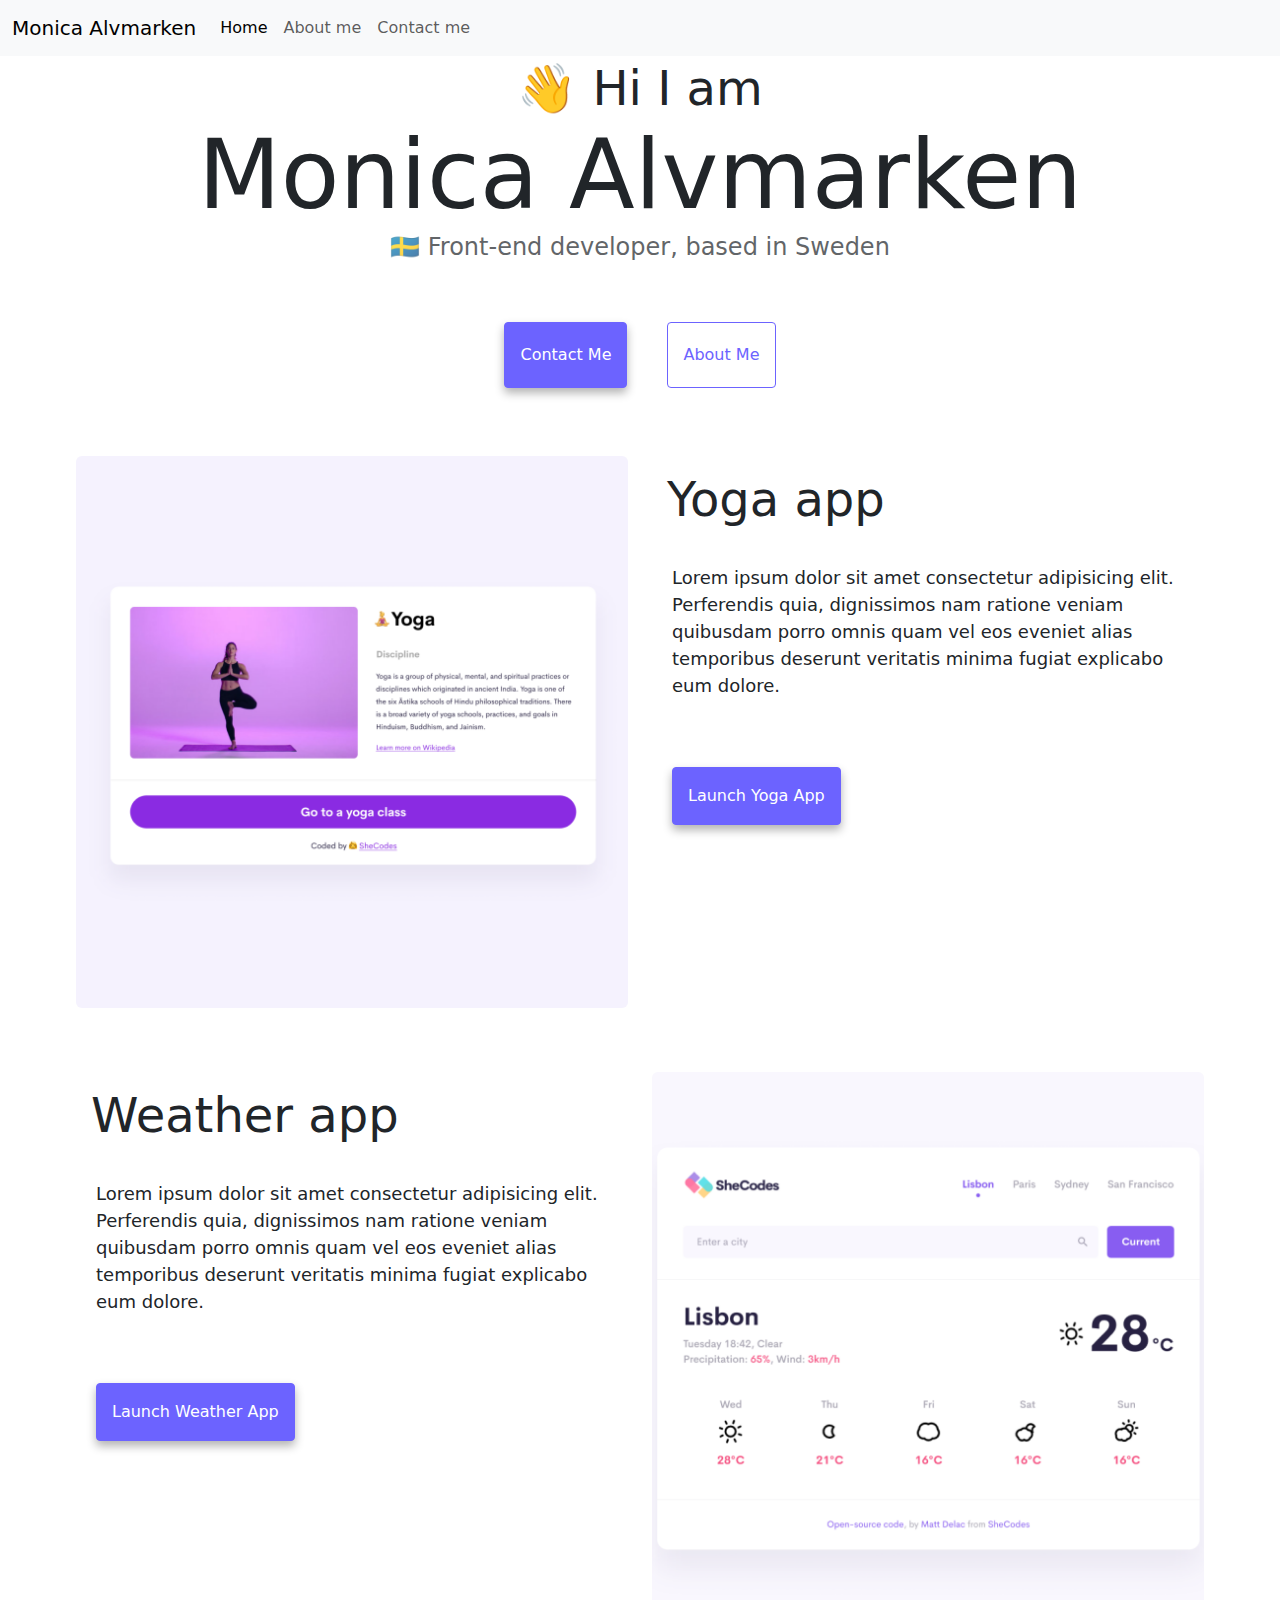
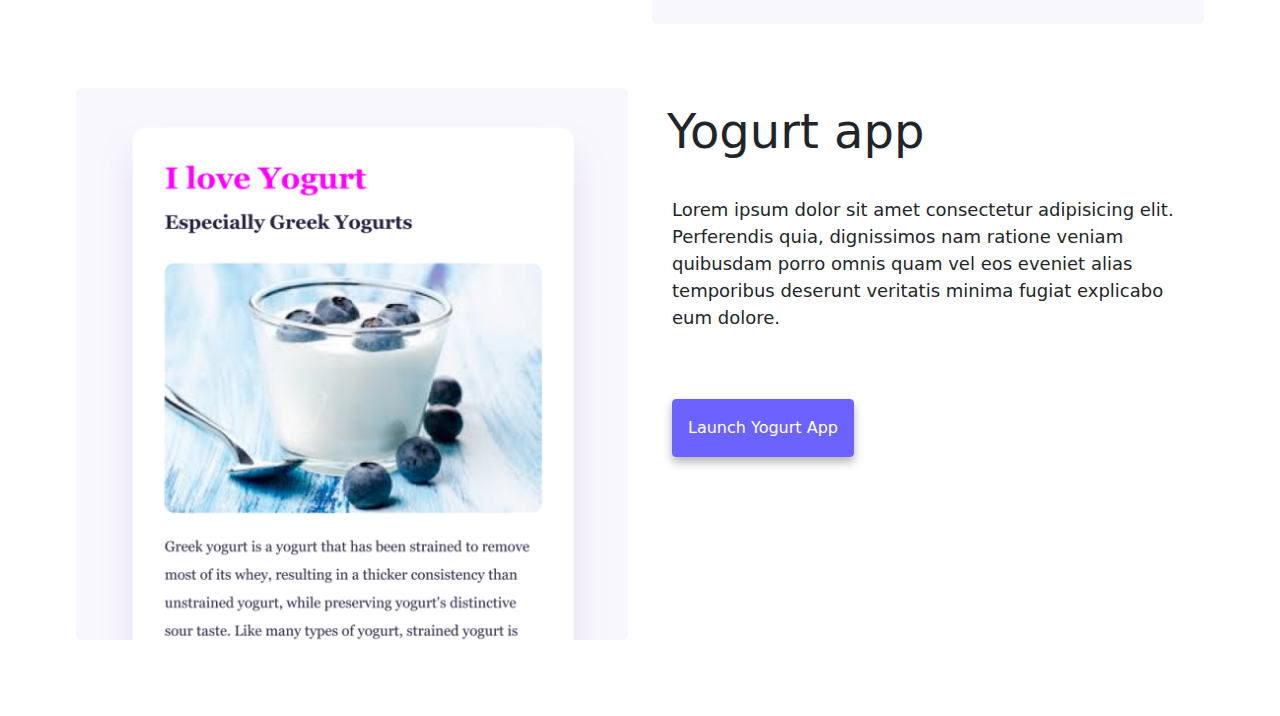
<file: index.html>
<!DOCTYPE html>
<html lang="en">
  <head>
    <meta charset="UTF-8" />
    <meta http-equiv="X-UA-Compatible" content="IE=edge" />
    <meta name="viewport" content="width=device-width, initial-scale=1.0" />
    <meta name="description" content="The portfolio page of Monica Alvmarken, a frontend developer from Falun, Sweden.">
    <title>Portfolio page for Frontend developer Monica Alvmarken</title>
    <link
      href="https://cdn.jsdelivr.net/npm/bootstrap@5.3.3/dist/css/bootstrap.min.css"
      rel="stylesheet"
      integrity="sha384-QWTKZyjpPEjISv5WaRU9OFeRpok6YctnYmDr5pNlyT2bRjXh0JMhjY6hW+ALEwIH"
      crossorigin="anonymous"
    />
    <link rel="stylesheet" href="/css/style.css" />
    <script
      src="https://cdn.jsdelivr.net/npm/bootstrap@5.3.3/dist/js/bootstrap.bundle.min.js"
      integrity="sha384-YvpcrYf0tY3lHB60NNkmXc5s9fDVZLESaAA55NDzOxhy9GkcIdslK1eN7N6jIeHz"
      crossorigin="anonymous"
    ></script>
  </head>
  <body>
    <nav class="navbar fixed-top navbar-expand-lg bg-body-tertiary">
      <div class="container-fluid">
        <a class="navbar-brand" href="/" title="Back to the portfolio start page">Monica Alvmarken</a>
        <button
          class="navbar-toggler"
          type="button"
          data-bs-toggle="collapse"
          data-bs-target="#navbarNav"
          aria-controls="navbarNav"
          aria-expanded="false"
          aria-label="Toggle navigation"
        >
          <span class="navbar-toggler-icon"></span>
        </button>
        <div class="collapse navbar-collapse" id="navbarNav">
          <ul class="navbar-nav">
            <li class="nav-item">
              <a class="nav-link active" aria-current="page" href="/" title="Back to the portfolio start page"
                >Home</a
              >
            </li>
            <li class="nav-item">
              <a class="nav-link" href="/about.html" title="Click here to learn more about me">About me</a>
            </li>
            <li class="nav-item">
              <a class="nav-link" href="/about.html#contact" title="Click here to get to my contact link">Contact me</a>
            </li>
          </ul>
        </div>
      </div>
    </nav>
    <h2>👋 Hi I am</h2>
    <h1>Monica Alvmarken</h1>
    <h3>🇸🇪 Front-end developer, based in Sweden</h3>
    <div class="navigation-links">
      <a href="/about.html#contact" class="contact-link" title="Click here to get to my contact link">Contact me</a>
      <a href="/about.html" class="about-link" title="Click here to learn more about me">About me</a>
    </div>
    <div class="container-fluid">
      <div class="row mt-5 mb-5">
        <div class="col-sm-6 mb-3">
          <img src="/images/yoga.png" class="img-fluid rounded d-none d-sm-block" alt="Image of my Yoga App" />
        </div>
        <div class="col-sm-6 mb-3">
          <h2 class="mb-3 column-header">Yoga app</h2>
          <p>
            Lorem ipsum dolor sit amet consectetur adipisicing elit. Perferendis
            quia, dignissimos nam ratione veniam quibusdam porro omnis quam vel
            eos eveniet alias temporibus deserunt veritatis minima fugiat
            explicabo eum dolore.
            <br />
          </p>
          <div class="navigation-links column-button">
            <a href="#" class="btn contact-link mt-2 pt-3 pb-3" title="Click here to launch Yoga app">Launch Yoga app</a>
          </div>
        </div>
      </div>
      <div class="row mt-5 mb-3">
        <div class="col-sm-6 mb-3">
          <h2 class="mb-3 column-header">Weather app</h2>
          <p>
            Lorem ipsum dolor sit amet consectetur adipisicing elit. Perferendis
            quia, dignissimos nam ratione veniam quibusdam porro omnis quam vel
            eos eveniet alias temporibus deserunt veritatis minima fugiat
            explicabo eum dolore.
            <br />
          </p>
          <div class="navigation-links column-button">
            <a href="#" class="btn contact-link mt-2 pt-3 pb-3" title="Click here to launch my Weather app"
              >Launch Weather app</a
            >
          </div>
        </div>
        <div class="col-sm-6 mb-3">
          <img
            src="/images/weather.png"
            class="img-fluid rounded d-none d-sm-block"
            alt="Image of my Weather App"
          />
        </div>
      </div>
      <div class="row mt-5 mb-3">
        <div class="col-sm-6 mb-3">
          <img
            src="/images/yogurt.png"
            class="img-fluid rounded d-none d-sm-block"
            alt="Image of my Yoghurt App"
          />
        </div>
        <div class="col-sm-6 mb-3">
          <h2 class="mb-3 column-header">Yogurt app</h2>
          <p>
            Lorem ipsum dolor sit amet consectetur adipisicing elit. Perferendis
            quia, dignissimos nam ratione veniam quibusdam porro omnis quam vel
            eos eveniet alias temporibus deserunt veritatis minima fugiat
            explicabo eum dolore.
            <br />
          </p>
          <div class="navigation-links column-button">
            <a href="#" class="btn contact-link mt-2 pt-3 pb-3" title="Click here to launch my Yogurt app"
              >Launch Yogurt app</a
            >
          </div>
        </div>
      </div>
    </div>
  </body>
</html>
</file>
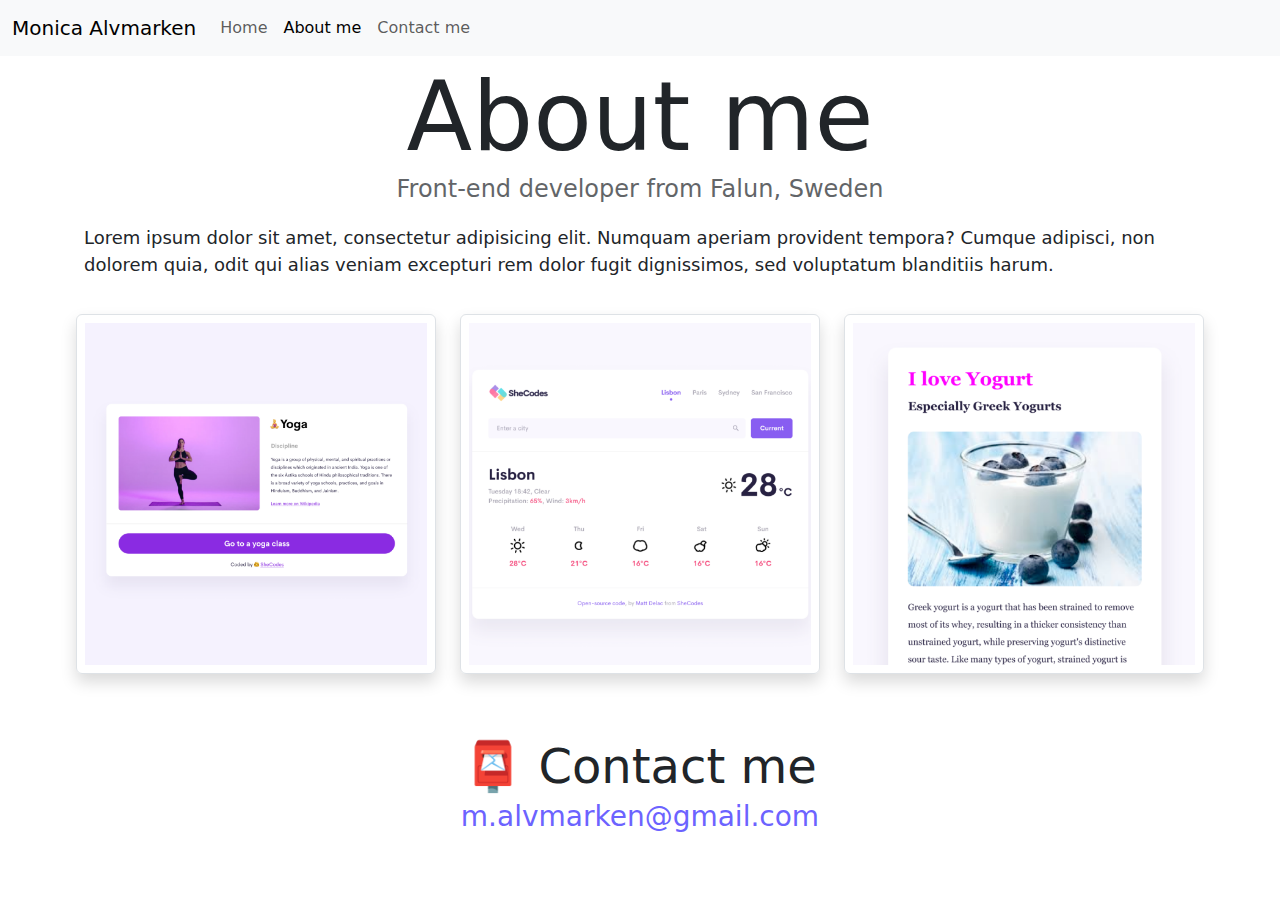
<file: about.html>
<!DOCTYPE html>
<html lang="en">
  <head>
    <meta charset="UTF-8" />
    <meta http-equiv="X-UA-Compatible" content="IE=edge" />
    <meta name="viewport" content="width=device-width, initial-scale=1.0" />
    <meta name="description" content="The portfolio page of Monica Alvmarken, a frontend developer from Falun, Sweden.">
    <link
      href="https://cdn.jsdelivr.net/npm/bootstrap@5.3.3/dist/css/bootstrap.min.css"
      rel="stylesheet"
      integrity="sha384-QWTKZyjpPEjISv5WaRU9OFeRpok6YctnYmDr5pNlyT2bRjXh0JMhjY6hW+ALEwIH"
      crossorigin="anonymous"
    />
    <link rel="stylesheet" href="/css/style.css" />
    <script
      src="https://cdn.jsdelivr.net/npm/bootstrap@5.3.3/dist/js/bootstrap.bundle.min.js"
      integrity="sha384-YvpcrYf0tY3lHB60NNkmXc5s9fDVZLESaAA55NDzOxhy9GkcIdslK1eN7N6jIeHz"
      crossorigin="anonymous"
    ></script>
    <title>More information about Frontend developer Monica Alvmarken</title>
  </head>
  <body>
    <nav class="navbar fixed-top navbar-expand-lg bg-body-tertiary">
      <div class="container-fluid">
        <a class="navbar-brand" href="/" title="Click here to go to the portfolio start page">Monica Alvmarken</a>
        <button
          class="navbar-toggler"
          type="button"
          data-bs-toggle="collapse"
          data-bs-target="#navbarNav"
          aria-controls="navbarNav"
          aria-expanded="false"
          aria-label="Toggle navigation"
        >
          <span class="navbar-toggler-icon"></span>
        </button>
        <div class="collapse navbar-collapse" id="navbarNav">
          <ul class="navbar-nav">
            <li class="nav-item">
              <a class="nav-link" aria-current="page" href="/" title="Click here to go to the portfolio start page"
                >Home</a
              >
            </li>
            <li class="nav-item">
              <a class="nav-link active" href="/about.html" title="Click here to learn more about me">About me</a>
            </li>
            <li class="nav-item">
              <a class="nav-link" href="/about.html#contact" title="Click here to go to my contact link">Contact me</a>
            </li>
          </ul>
        </div>
      </div>
    </nav>
    <h1>About me</h1>
    <h3>Front-end developer from Falun, Sweden</h3>
    <p>
      Lorem ipsum dolor sit amet, consectetur adipisicing elit. Numquam aperiam
      provident tempora? Cumque adipisci, non dolorem quia, odit qui alias
      veniam excepturi rem dolor fugit dignissimos, sed voluptatum blanditiis
      harum.
    </p>
    <div class="container-fluid">
      <div class="row">
        <div class="col-sm-4">
          <img
            src="/images/yoga.png"
            class="img-fluid p-2 border rounded mb-3 shadow"
            alt="An image of my Yoga app"
          />
        </div>
        <div class="col-sm-4">
          <img
            src="/images/weather.png"
            class="img-fluid p-2 border rounded mb-3 shadow"
            alt="An image of my Weather app"
          />
        </div>
        <div class="col-sm-4">
          <img
            src="/images/yogurt.png"
            class="img-fluid p-2 border rounded mb-3 shadow"
            alt="An image of my Yogurt app"
          />
        </div>
      </div>
    </div>
    <div id="contact" class="mt-5">
      <h2>📮 Contact me</h2>
      <a href="mailto:m.alvmarken@gmail.com" class="email-link" title="Click here to send me an e-mail">
        m.alvmarken@gmail.com
      </a>
    </div>
  </body>
</html>
</file>
<file: css/style.css>
:root {
    --primary-color: #6c63ff;
    --secondary-color: #f5f2fe;
    --box-shadow: 0 5px 10px rgba(0, 0, 0, 0.3);
  }
  
  body {
    margin: 60px auto;
    max-width: 90%;
  }
  
  h1,
  h2,
  h3 {
    text-align: center;
    margin: 0;
  }
  
  h1 {
    font-size: 96px;
  }
  
  h2 {
    font-size: 48px;
}

  h3 {
    font-size: 24px;
    opacity: 0.7;
  }
  
  p {
    padding: 20px;
    border-radius: 4px;
    font-size: 18px;
    line-height: 1.5;
    text-align: start;
  }
  
  .navigation-links {
    display: flex;
    margin-top: 40px;
    justify-content: center;
  }
  
  .navigation-links a {
    margin: 20px;
    border-radius: 4px;
    padding: 20px 15px;
    text-decoration: none;
    text-transform: capitalize;
  }
  
  .contact-link {
    background: var(--primary-color);
    box-shadow: var(--box-shadow);
    color: white;
    transition: ease-in-out 150ms;
    border: 1px solid var(--primary-color);
  }
  
  .contact-link:hover {
    background: white;
    box-shadow: var(--box-shadow);
    color: var(--primary-color);
    border: 1px solid var(--primary-color);
  }
  .about-link {
    color: var(--primary-color);
    border: 1px solid var(--primary-color);
    transition: ease-in-out 150ms;
  }

  .about-link:hover {
    background: var(--primary-color);
    color: white;
    box-shadow: var(--box-shadow);
  }
  
  .homepage-link {
    color: var(--primary-color);
    text-align: center;
    display: block;
  }
  
  .about-paragraphs {
    display: flex;
    margin: 30px 0;
  }
  
  .about-paragraphs p {
    margin: 10px;
  }
  
  .email-link {
    display: flex;
    justify-content: center;
    color: var(--primary-color);
    font-size: 28px;
    text-decoration: none;
  }
  
  .email-link:hover {
    text-decoration: underline;
  }
  
  .column-color {
    background-color: #f4f2fe;
    border: 1px solid;
    border-color: lightgray;
    border-radius: 6px;
  }
 .column-header {
    text-align: start;
    margin: 15px;
  }
    
  .column-button {
    justify-content: start;
  }
    

  @media (max-width:576px) {
    h1 {
        font-size: 48px;
        line-height: 1.1;
    }
    h2 {
        font-size: 34px;
        line-height: 1.5;
    }
    h3 {
        margin-top: 5px;
    }

  }
</file>
